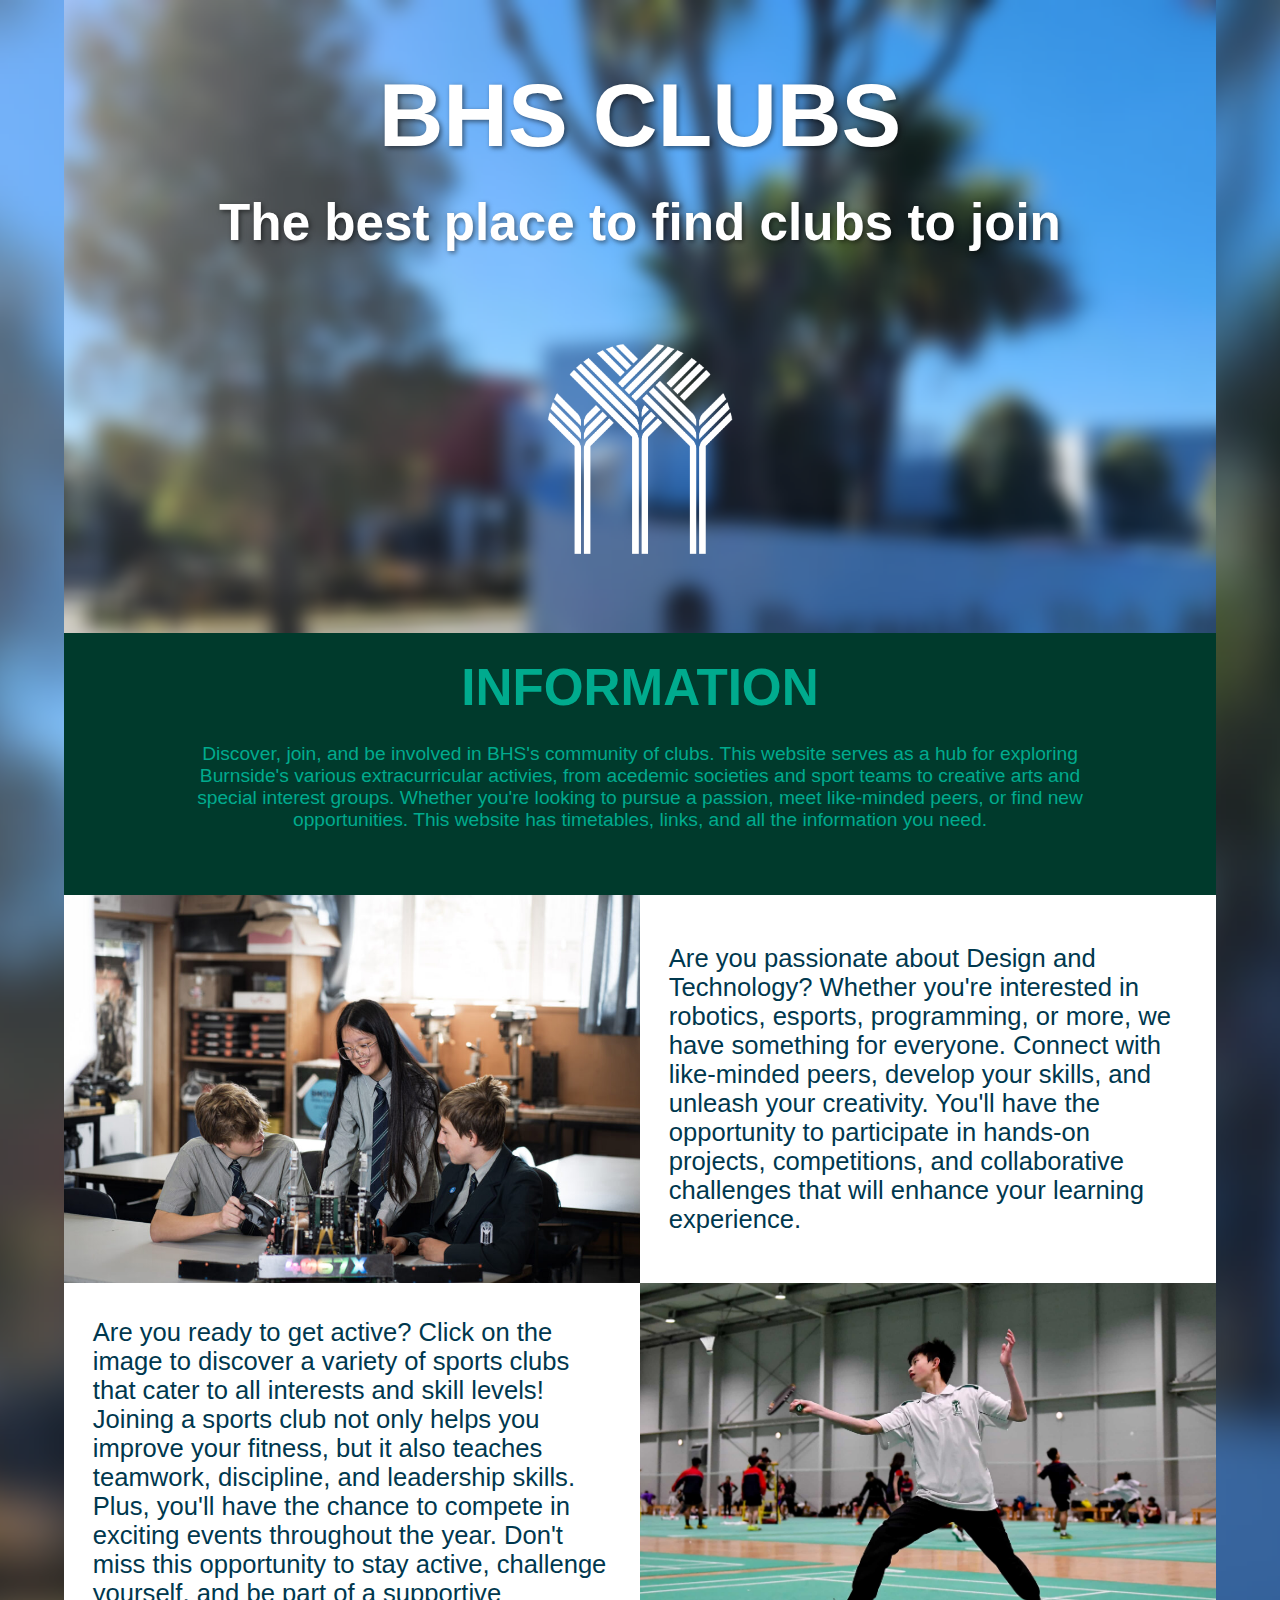
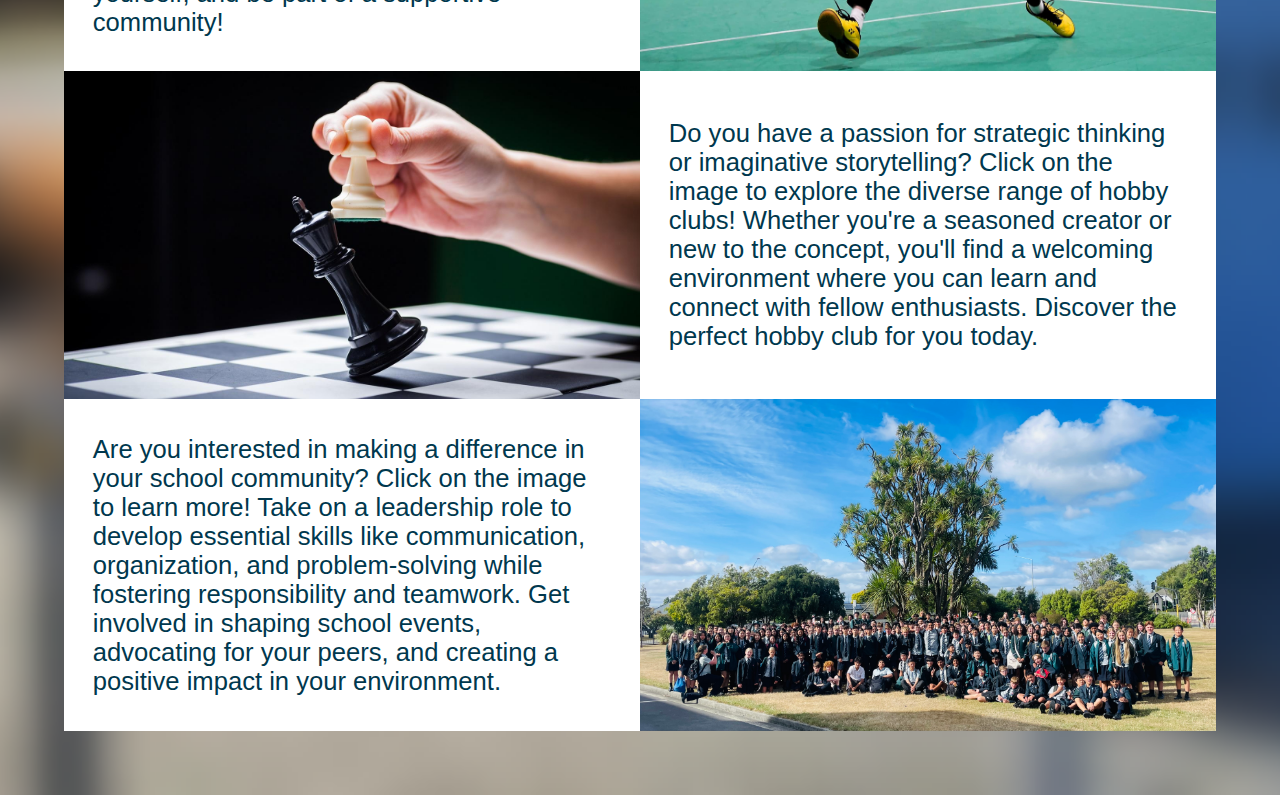
<file: index.html>
<!DOCTYPE html>
<html lang="en">
<head>
    <meta charset="UTF-8">
    <meta http-equiv="X-UA-Compatible" content="IE=edge">
    <meta name="viewport" content="width=device-width, initial-scale=1.0">
    <link rel="stylesheet" href="css/style.css">
    <title>BHS Clubs | Home</title>
    <link rel="stylesheet" href="https://fonts.googleapis.com/css?family=Public+Sans">
</head>
<body>
    <div class="hero-image">
        <h1>BHS CLUBS</h1>
        <h2>The best place to find clubs to join<h2>
        <img src="images/logo.png" class="hero-logo" alt="BHS logo">
    </div>
    <div class="information">
        <h2>INFORMATION</h2>
        <p>Discover, join, and be involved in BHS's community of clubs.
            This website serves as a hub for exploring Burnside's various extracurricular activies,
            from acedemic societies and sport teams to creative arts and special interest groups.
            Whether you're looking to pursue a passion, meet like-minded peers, or find new opportunities.
            This website has timetables, links, and all the information you need.</p>
    </div>

    <!-- grid stuff -->
    <div class="grid-container">
        <div class="item1">
            <a href="design&tech.html">
                <img src="images/tech-category.jpg" class="grid-image" alt="Tech Category">
            </a>
        </div>
        <div class="item2">
            <p>
                Are you passionate about Design and Technology? Whether you're interested in robotics, esports, programming, or more, we have something for everyone. Connect with like-minded peers, develop your skills, and unleash your creativity. You'll have the opportunity to participate in hands-on projects, competitions, and collaborative challenges that will enhance your learning experience.
            </p>
        </div>
        <div class="item3">
            <p>
                Are you ready to get active? Click on the image to discover a variety of sports clubs that cater to all interests and skill levels! Joining a sports club not only helps you improve your fitness, but it also teaches teamwork, discipline, and leadership skills. Plus, you'll have the chance to compete in exciting events throughout the year. Don't miss this opportunity to stay active, challenge yourself, and be part of a supportive community!
            </p>
        </div>  
        <div class="item4">
            <a href="sport.html">
                <img src="images/sport-category.jpg" class="grid-image" alt="Sport Category">
            </a>
        </div>
        <div class="item5">
            <a href="hobbies.html">
                <img src="images/hobby-category.jpg" class="grid-image" alt="Hobby Category">
            </a>
        </div>
        <div class="item6">
            <p>
                Do you have a passion for strategic thinking or imaginative storytelling? Click on the image to explore the diverse range of hobby clubs! Whether you're a seasoned creator or new to the concept, you'll find a welcoming environment where you can learn and connect with fellow enthusiasts. Discover the perfect hobby club for you today.
            </p>
        </div>
        <div class="item3">
            <p>
                Are you interested in making a difference in your school community? Click on the image to learn more! Take on a leadership role to develop essential skills like communication, organization, and problem-solving while fostering responsibility and teamwork. Get involved in shaping school events, advocating for your peers, and creating a positive impact in your environment.
            </p>
        </div>  
        <div class="item4">
            <a href="leadership.html">
                <img src="images/leadership-category.jpg" class="grid-image" alt="Leadership Category">
            </a>
        </div>
    </div>
</body>
</html>
</file>
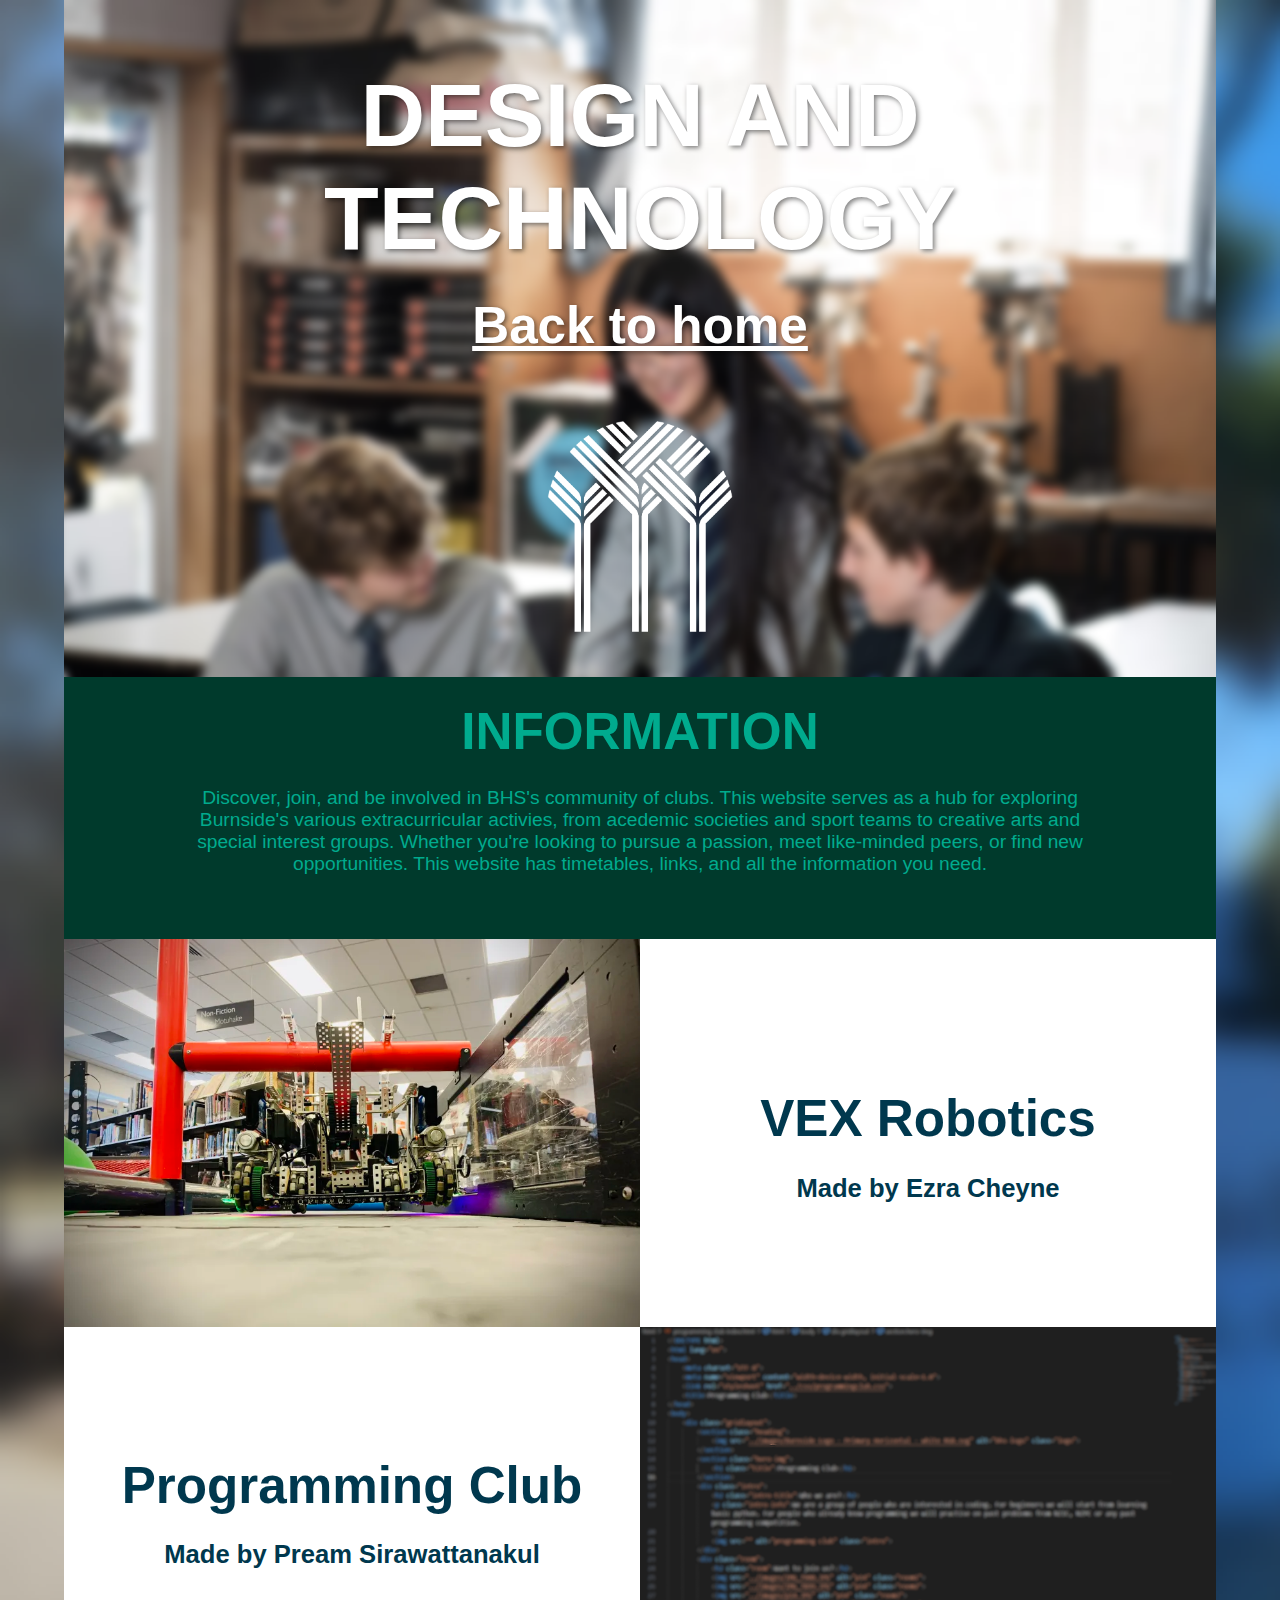
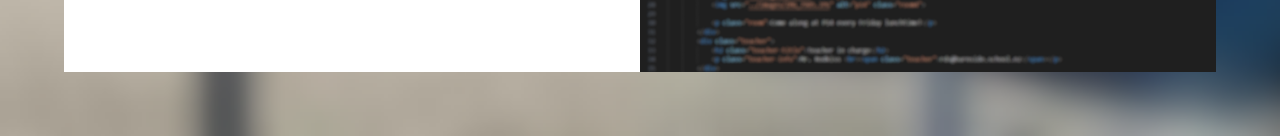
<file: design&tech.html>
<!DOCTYPE html>
<html lang="en">
<head>
    <meta charset="UTF-8">
    <meta http-equiv="X-UA-Compatible" content="IE=edge">
    <meta name="viewport" content="width=device-width, initial-scale=1.0">
    <link rel="stylesheet" href="css/style.css">
    <title>BHS Clubs | Design and Technology</title>
    <link rel="stylesheet" href="https://fonts.googleapis.com/css?family=Public+Sans">
</head>
<body>
    <div class="hero-tech">
        <h1>DESIGN AND TECHNOLOGY</h1>
        <a href="index.html">
            <h2>Back to home</h2>
        </a>
        <img src="images/logo.png" class="hero-logo" alt="BHS logo">
    </div>
    <div class="information">
        <h2>INFORMATION</h2>
        <p>Discover, join, and be involved in BHS's community of clubs.
            This website serves as a hub for exploring Burnside's various extracurricular activies,
            from acedemic societies and sport teams to creative arts and special interest groups.
            Whether you're looking to pursue a passion, meet like-minded peers, or find new opportunities.
            This website has timetables, links, and all the information you need.</p>
    </div>

    <!-- grid stuff -->
    <div class="grid-container">
        <div class="item1">
            <a href="https://mrstuff456.github.io/Websiteoutcome11DTP/">
                <img src="images/VEX_card.png" class="grid-image" alt="VEX Robotics">
            </a>
        </div>
        <div class="item2">
            <h2>
                VEX Robotics
            </h2>
            <h3>
                Made by Ezra Cheyne
            </h3>
        </div>
        <div class="item3">
            <h2>
                Programming Club
            </h2>
            <h3>
                Made by Pream Sirawattanakul
            </h3>
        </div>  
        <div class="item4">
            <a href="https://nitkamonsira.github.io/Programming-Club-website/">
                <img src="images/programming_card.png" class="grid-image" alt="Programming Club">
            </a>
        </div>
    </div>
</body>
</html>
</file>
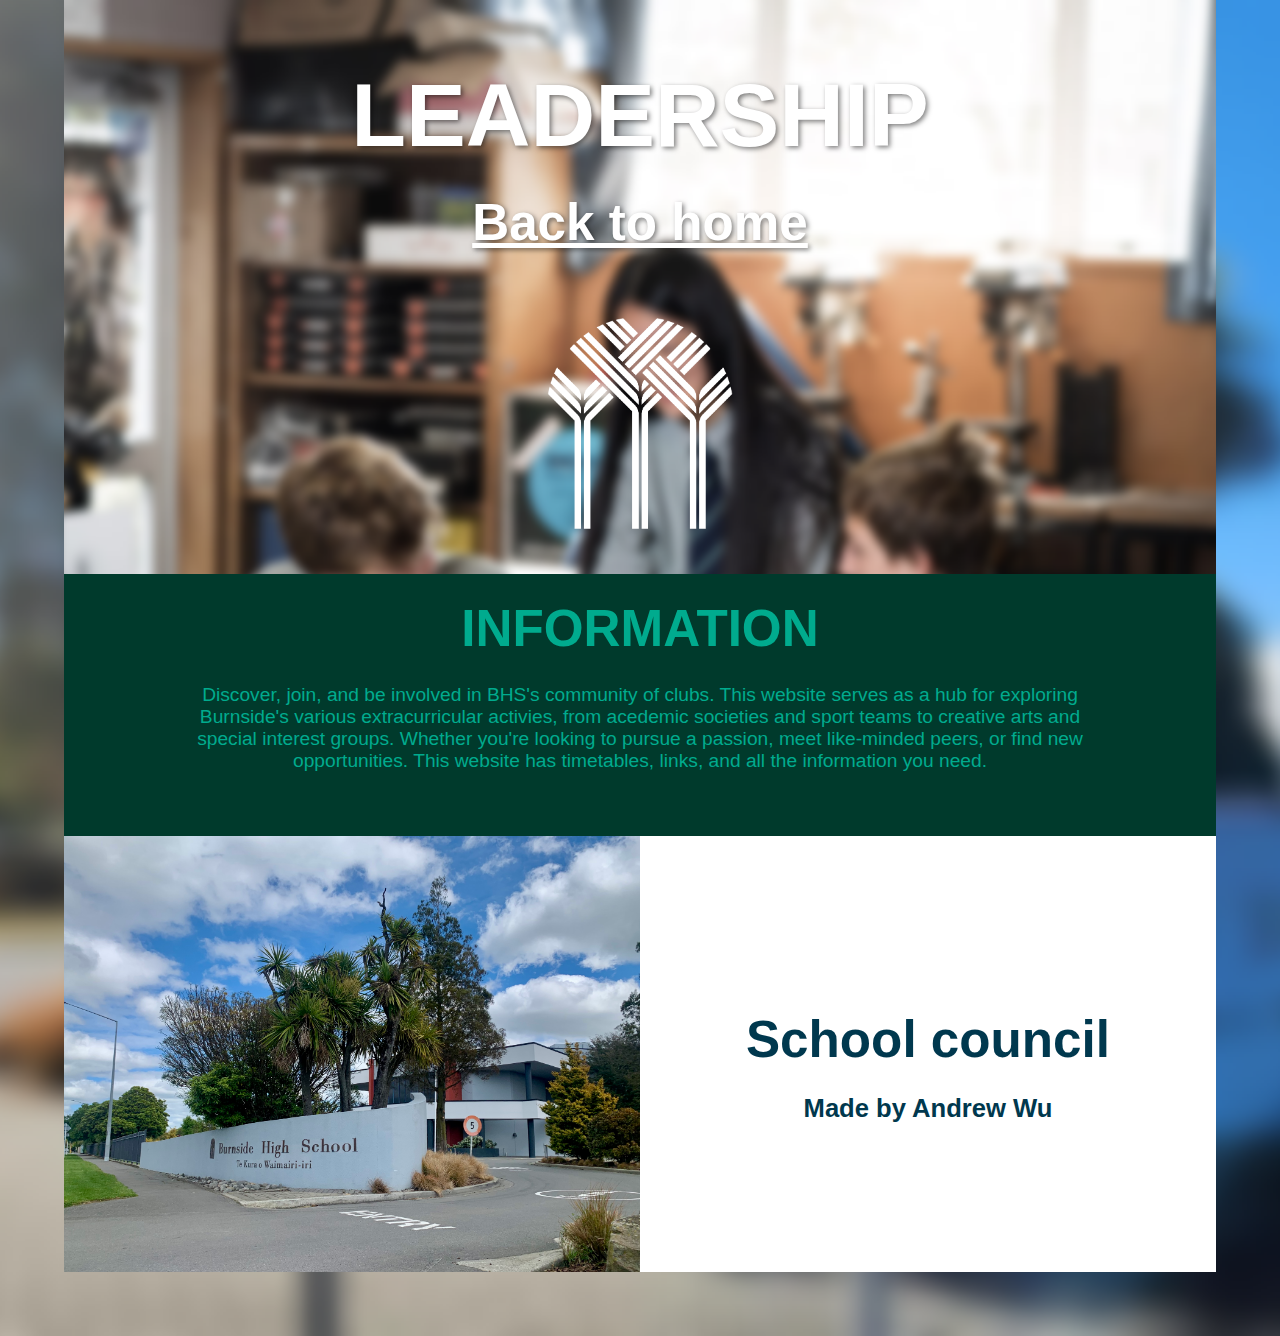
<file: leadership.html>
<!DOCTYPE html>
<html lang="en">
<head>
    <meta charset="UTF-8">
    <meta http-equiv="X-UA-Compatible" content="IE=edge">
    <meta name="viewport" content="width=device-width, initial-scale=1.0">
    <link rel="stylesheet" href="css/style.css">
    <title>BHS Clubs | Leadership</title>
    <link rel="stylesheet" href="https://fonts.googleapis.com/css?family=Public+Sans">
</head>
<body>
    <div class="hero-tech">
        <h1>LEADERSHIP</h1>
        <a href="index.html">
            <h2>Back to home</h2>
        </a>
        <img src="images/logo.png" class="hero-logo" alt="BHS logo">
    </div>
    <div class="information">
        <h2>INFORMATION</h2>
        <p>Discover, join, and be involved in BHS's community of clubs.
            This website serves as a hub for exploring Burnside's various extracurricular activies,
            from acedemic societies and sport teams to creative arts and special interest groups.
            Whether you're looking to pursue a passion, meet like-minded peers, or find new opportunities.
            This website has timetables, links, and all the information you need.</p>
    </div>

    <!-- grid stuff -->
    <div class="grid-container">
        <div class="item1">
            <a href="https://sempreappassionato.github.io/BHS_School_Council/">
                <img src="images/council_card.png" class="grid-image" alt="School Council">
            </a>
        </div>
        <div class="item2">
            <h2>
                School council
            </h2>
            <h3>
                Made by Andrew Wu
            </h3>
        </div>
</body>
</html>
</file>
<file: css/style.css>
* {
    margin: 0;
}

body {
    background-image: url("../images/hero-image.png");
    background-position: center;
    background-repeat: no-repeat;
    background-size: cover;
    font-family: "Audiowide", sans-serif;
    padding: 0% 5% 5% 5%;
}

/* hero image */

.hero-image {
    background-image: url("../images/hero-image.png");
    background-attachment: fixed;
    background-position: center;
    background-repeat: no-repeat;
    background-size: cover;
    text-align: center;
    color: white;
    text-shadow: 2px 2px 5px rgba(0, 0, 0, 0.5);
}

.hero-tech {
    background-image: url("../images/tech-hero.png");
    background-attachment: fixed;
    background-position: center;
    background-repeat: no-repeat;
    background-size: cover;
    text-align: center;
    color: white;
    text-shadow: 2px 2px 5px rgba(0, 0, 0, 0.5);
}

.hero-logo {
    width: 20vw;
}

p {
    font-size: 2vw;
}

h1 {
    font-size: 7vw;
    padding-top: 5vw;
}

h2 {
    font-size: 4vw;
    padding: 2vw;
    text-align: center;
}

h3 {
    font-size: 2vw;
    text-align: center;
}

a {
    text-decoration: none;
    text-decoration: underline;
    color: white;
}

/* information */

.information {
    background-color: rgb(0, 58, 44);
    text-align: center;
    color: rgb(0, 171, 142);
}

.information > p {
    font-size: 1.5vw;
    padding-left: 10vw;
    padding-right: 10vw;
    padding-bottom: 5vw;
    text-align: center;
    vertical-align: middle;
}

/* category grid */

.grid-container {
    display: grid;
    grid-template-columns: repeat(2, 1fr);
    grid-auto-rows: minmax(100px, auto);
    background-color: rgb(255, 255, 255);
    color: rgb(0, 56, 78);
    text-align: start;
    align-items: center;
}

.grid-image{
    object-fit: cover;
    width: 100%;
    height: 100%;
    transition: transform .3s; /* Animation */
    margin: 0;
}

.grid-image:hover{
    transform: scale(1.1);
  }

.item1 {
    grid-column: 1;
    display: flex;
    overflow: hidden;
}

.item2 {
    grid-column: 2;
    padding-left: 5%;
    padding-right: 5%;
}

.item3 {
    grid-column: 1;
    padding-left: 5%;
    padding-right: 5%;
}

.item4 {
    grid-column: 2;
    display: flex;
    overflow: hidden;
}

.item5 {
    grid-column: 1;
    display: flex;
    overflow: hidden;
}

.item6 {
    grid-column: 2;
    padding-left: 5%;
    padding-right: 5%;
    background-color: white;
}
</file>
